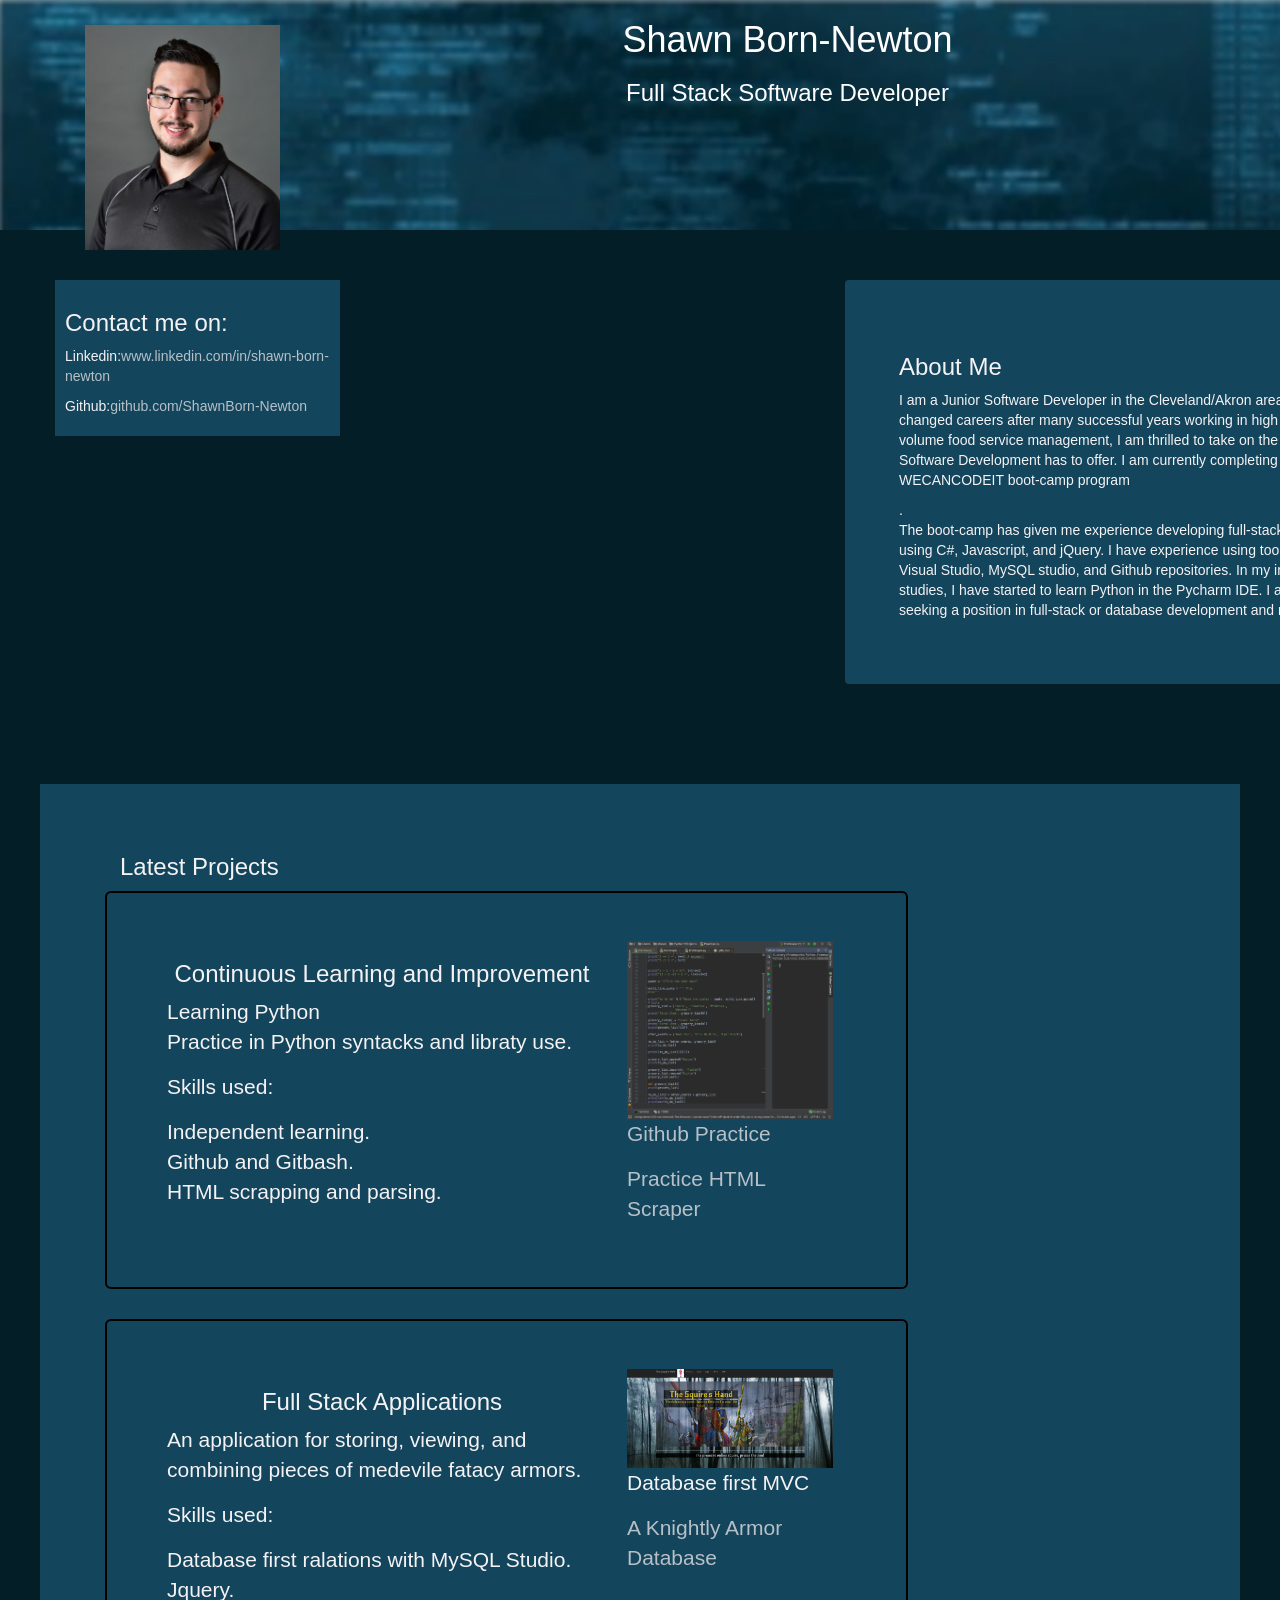
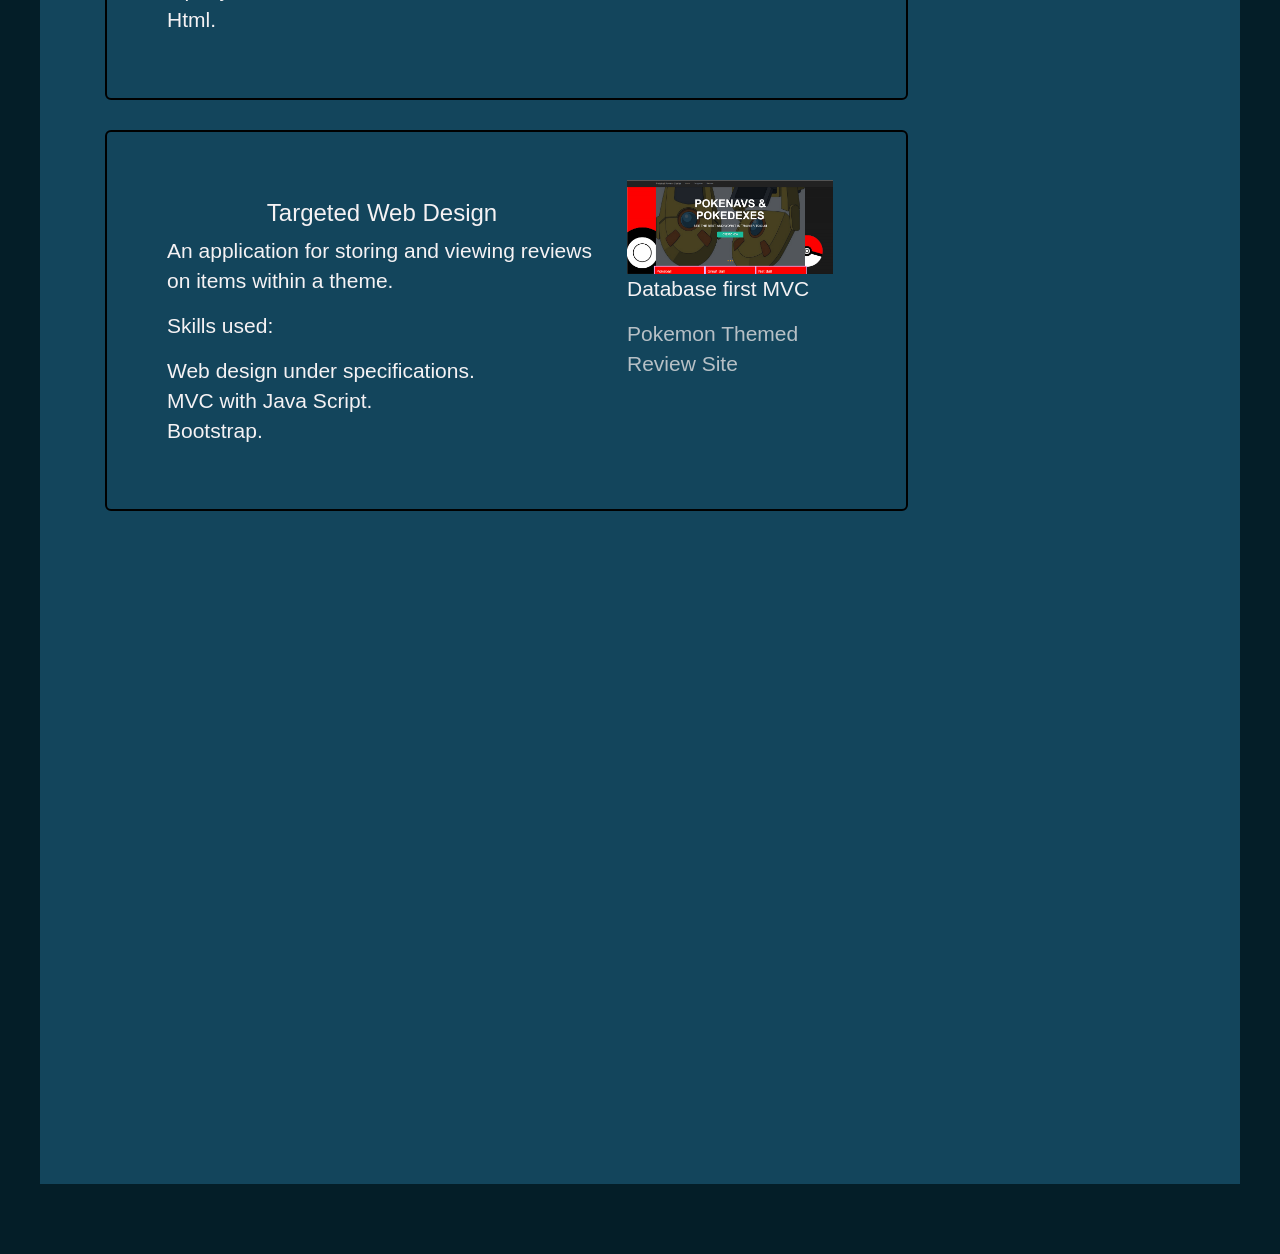
<file: Index.html>
﻿<!DOCTYPE html>
<html lang="en">
<head>
    <!-- Required meta tags -->
    <meta charset="utf-8">
    <meta name="viewport" content="width=device-width, initial-scale=1, shrink-to-fit=no">
    <link href="css/bootstrap.css" rel="stylesheet" />

    <script src="js/bootstrap.min.js"></script>
    <link href="Style.css" rel="stylesheet" />
</head>
<body>
    <header class="header">
        <div class="col-md-12 col-sm-12  col-xs-12">
            <div class="row">
                <img class="img-responsive pull-left headerIMG col-md-3 col-sm-12 col-xs-12" src="Images/unnamed.jpg" />
                <h1 style="text-align:center;">Shawn Born-Newton</h1>

                <h3 style="text-align:center">Full Stack Software Developer</h3>
            </div>
        </div>
    </header>

    <div class="row container push-right">
        <div class="thumbnail card-inner col-md-6 col-sm-12 col-xs-12">
            <div>
                <h3>About Me</h3>
                <p>I am a Junior Software Developer in the Cleveland/Akron area of Ohio. Having changed careers after many successful years working in high level, high volume food service management, I am thrilled to take on the new changes Software Development has to offer. I am currently completing the full time WECANCODEIT boot-camp program</p>.
                <p>The boot-camp has given me experience developing full-stack web applications using C#, Javascript, and jQuery. I have experience using tools like Windows Visual Studio, MySQL studio, and Github repositories. In my independent studies, I have started to learn Python in the Pycharm IDE. I am currently seeking a position in full-stack or database development and management.</p>
            </div>
        </div>
        <div class="contact col-md-3 col-sm-12 col-xs-12">
            <h3>Contact me on:</h3>
            <p>Linkedin:<a href="https://www.linkedin.com/in/shawn-born-newton/" style="color:#B7C0C6;">www.linkedin.com/in/shawn-born-newton</a></p>
            <p>Github:<a href="https://github.com/ShawnBorn-Newton" style="color:#B7C0C6;">github.com/ShawnBorn-Newton</a></p>
        </div>
    </div>

    <div class="projects-inner container">
        <div class="container">
            <h3>Latest Projects</h3>
        </div>
        <div class="jumbotron col-md-1 col-lg-9 col-sm-12 col-xs-12">
            <div class="row">
                <div class="col-md-4 col-sm-12" style="width:460px">
                    <h3 style="text-align:center">Continuous Learning and Improvement</h3>
                    <p>
                        Learning Python
                        <br />Practice in Python syntacks and libraty use.
                    <p>
                    <p>Skills used:</p>
                    <p>
                        Independent learning.
                        <br />Github and Gitbash.
                        <br />HTML scrapping and parsing.
                    </p>
                </div>
                <div class="col-md-4 col-sm-12 col-xs-12">
                    <img src="Images/Screen Shot 2017-08-12 at 8.31.45 AM.png" id="pythonImgOne" class="img-responsive" />
                    <p><a href="https://github.com/ShawnBorn-Newton/PythonPractise/blob/master/Practise.py" style="color:#B7C0C6;">Github Practice</a></p>
                    <p><a href="https://github.com/ShawnBorn-Newton/PythonPractise/blob/master/firstScaper" style="color:#B7C0C6;">Practice HTML Scraper</a></p>
                </div>
            </div>
        </div>
        <div class="jumbotron col-md-1 col-lg-9 col-sm-12 col-xs-12">
            <div class="row">
                <div class="col-md-4 col-sm-6" style="width:460px">
                    <h3 style="text-align:center">Full Stack Applications</h3>

                    <p>An application for storing, viewing, and combining pieces of medevile fatacy armors.<p>
                    <p>Skills used:</p>
                    <p>
                        Database first ralations with MySQL Studio.
                        <br />Jquery.
                        <br />Html.
                    </p>
                </div>
                <div class="col-md-4 col-sm-12 col-xs-12">
                    <img src="Images/squire1.PNG" id="pythonImgOne" class="img-responsive" />
                    <p> Database first MVC</p>
                    <p><a href="https://github.com/ShawnBorn-Newton/WARdrobeMVC/tree/master/WardrobeMVC" style="color:#B7C0C6;">A Knightly Armor Database</a></p>
                </div>
            </div>
        </div>
        <div class="jumbotron col-md-1 col-lg-9 col-sm-12 col-xs-12">
            <div class="row">
                <div class="col-md-4 col-sm-6" style="width:460px">
                    <h3 style="text-align:center">Targeted Web Design</h3>

                    <p>An application for storing and viewing reviews on items within a theme.<p>
                    <p>Skills used:</p>
                    <p>
                        Web design under specifications.
                        <br />MVC with Java Script.
                        <br />Bootstrap.
                    </p>
                </div>
                <div class="col-md-4 col-sm-12 col-xs-12">
                    <img src="Images/poke1.PNG" id="pythonImgOne" class="img-responsive" />
                    <p> Database first MVC</p>
                    <p><a href="https://github.com/ShawnBorn-Newton/PokeballReview/tree/master/PokeballReview" style="color:#B7C0C6;">Pokemon Themed Review Site</a></p>
                </div>
            </div>
        </div>
    </div>


    <script src="js/bootstrap.js"></script>
    <script src="js/bootstrap.min.js"></script>
</body>
</html>
</file>
<file: Style.css>
﻿body{
    background-color:#041E28;
}
.header {
    background-image: url('Images/programming-t2.jpg');
    height: 230px;
    color:white;
}
.headerIMG{
    height:250px;
    width:225px;
    padding-top:25px;
    margin-left:70px;
}
.contact{
    
    background-color:#13455C;
    padding:10px;
    color:#F5F2F4;
    margin-top:30px;
}
.card-inner{
    float:right;
    background-color:#13455C;
    margin-top:30px;
    margin-bottom:70px;
    left:250px;
    border-width:50px; 
    border-style:solid;
    border-color:#13455C;
    width:600px;
    color:#F5F2F4;
}
.push-right{
    margin-left:40px;
}
.projects-inner{
    height:2000px;
    width:1200px;
    background-color:#13455C;
    margin-top:30px;
    margin-bottom:70px;
    border-width:50px; 
    border-style:solid;
    border-color:#13455C;
    color:#F5F2F4;
}
#pythonImgOne{
    width:250px;
    margin:0px;
    float:right;
}
.jumbotron{
    background-color:#13455C;
    border-style:solid;
    border-width:2px;
    border-color:black;
    color:#F5F2F4;
}
</file>
